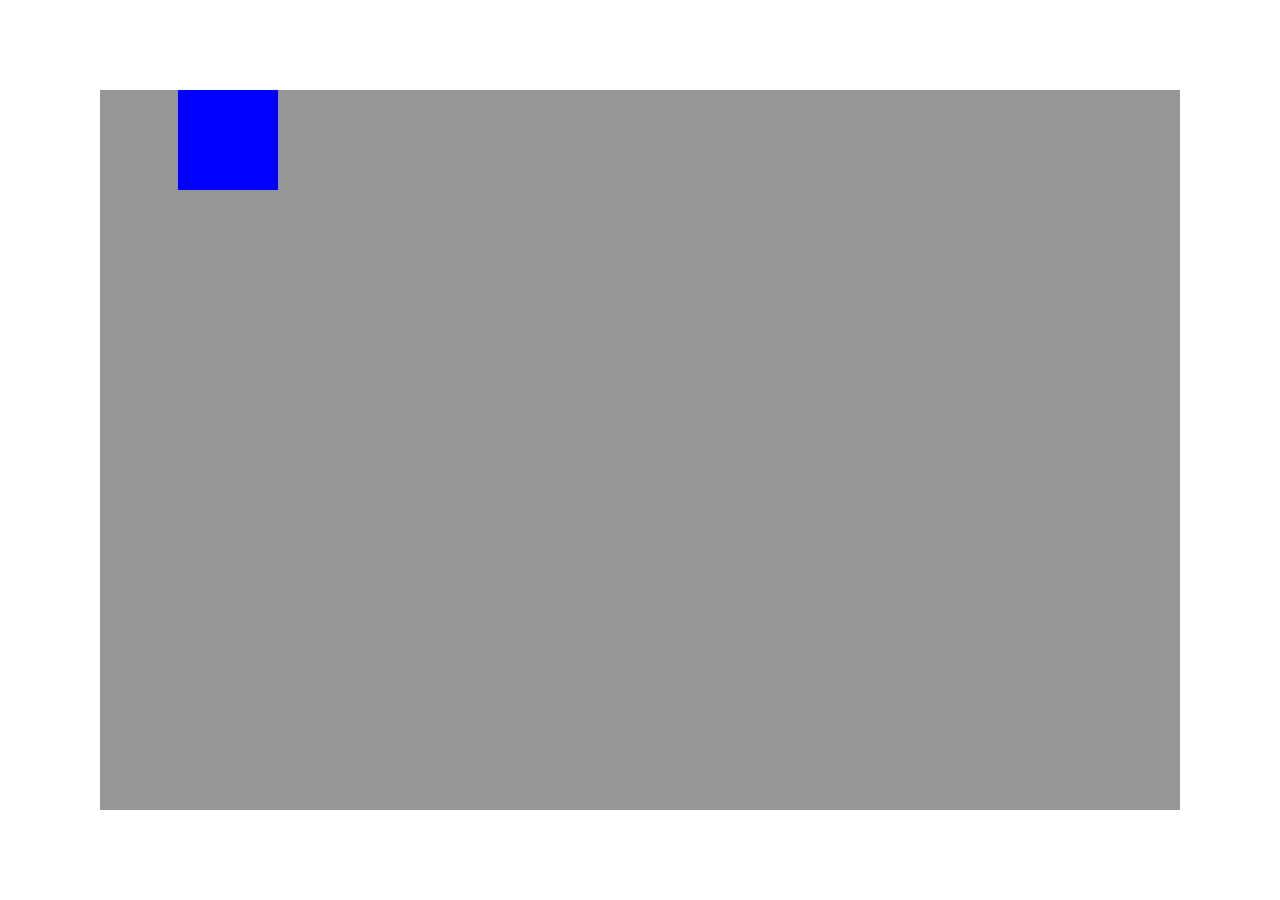
<file: 30_sec_Interaction_Assignment/index.html>
<!DOCTYPE html>
<html lang="en">
  <head>
    <meta charset="utf-8" />
    <meta name="viewport" content="width=device-width, initial-scale=1.0">

    <title>Sketch</title>

    <link rel="stylesheet" type="text/css" href="style.css">

    <script src="libraries/p5.min.js"></script>
    <script src="libraries/p5.sound.min.js"></script>
  </head>

  <body>
    <script src="sketch.js"></script>
  </body>
</html>
</file>
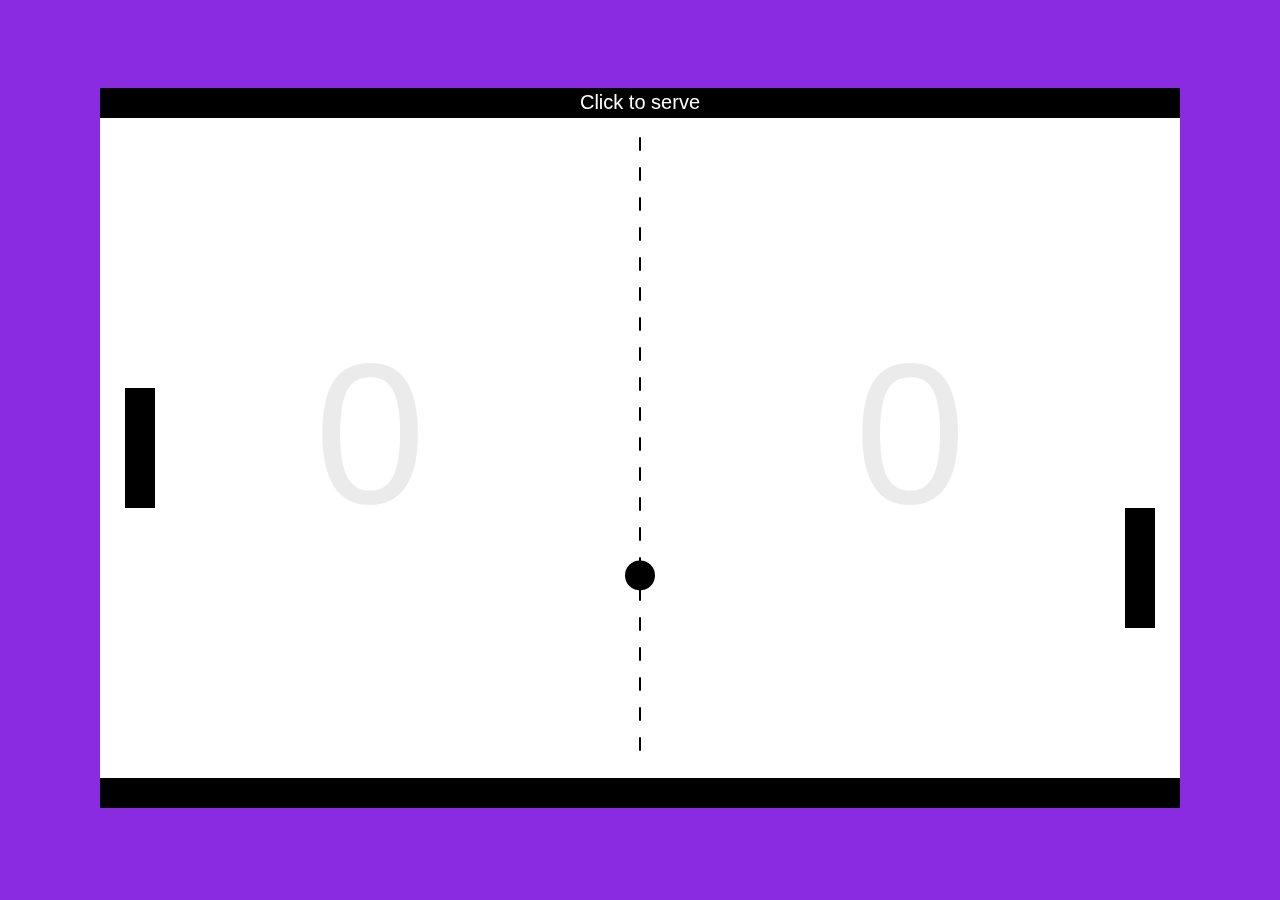
<file: Assignment 01 Recontexualizing Pong/index.html>
<!DOCTYPE html>
<html lang="en">
  <head>
    <meta charset="utf-8" />
    <meta name="viewport" content="width=device-width, initial-scale=1.0">

    <title>Sketch</title>

    <link rel="stylesheet" type="text/css" href="style.css">

    <script src="libraries/p5.min.js"></script>
    <script src="libraries/p5.sound.min.js"></script>
  </head>

  <body>
    <script src="sketch.js"></script>
    <script src="ball.js"></script>
    <script src="paddleAi.js"></script>
    <script src="paddlePlayer.js"></script>
  </body>
</html>
</file>
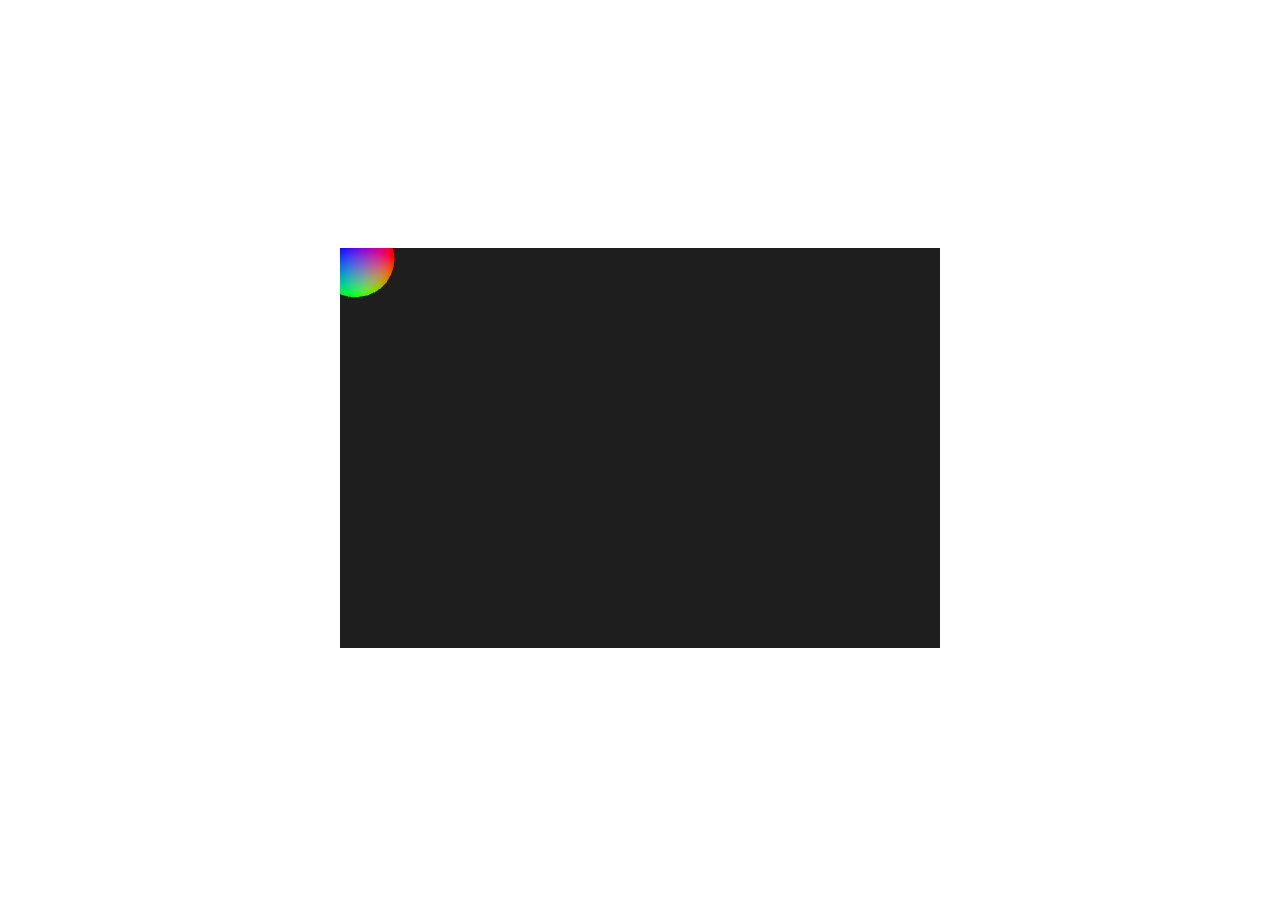
<file: Final_Assignment/index.html>
<!DOCTYPE html>
<html lang="en">
  <head>
    <meta charset="utf-8" />
    <meta name="viewport" content="width=device-width, initial-scale=1.0">
    
    <title>Sketch</title>

    <link rel="stylesheet" type="text/css" href="style.css">

    <script src="libraries/p5.min.js"></script>
    <script src="libraries/p5.sound.min.js"></script>
  </head>

  <body>
    <script src="sketch.js"></script>
    <script src="text_update.js"></script>
  </body>
</html>
</file>
<file: 30_sec_Interaction_Assignment/style.css>
html, body {
  margin: 0;
  padding: 0;
}

canvas {
  display: block;
}
</file>
<file: Assignment 01 Recontexualizing Pong/style.css>
html,body {
width: 100%;
    height: 100%;
    display: flex;
    align-items: center;
    justify-content: center;
}

body{
  background-color: blueviolet;
}
</file>
<file: Final_Assignment/style.css>
html,body {
width: 100%;
    height: 100%;
    display: flex;
    align-items: center;
    justify-content: center;
}
</file>
